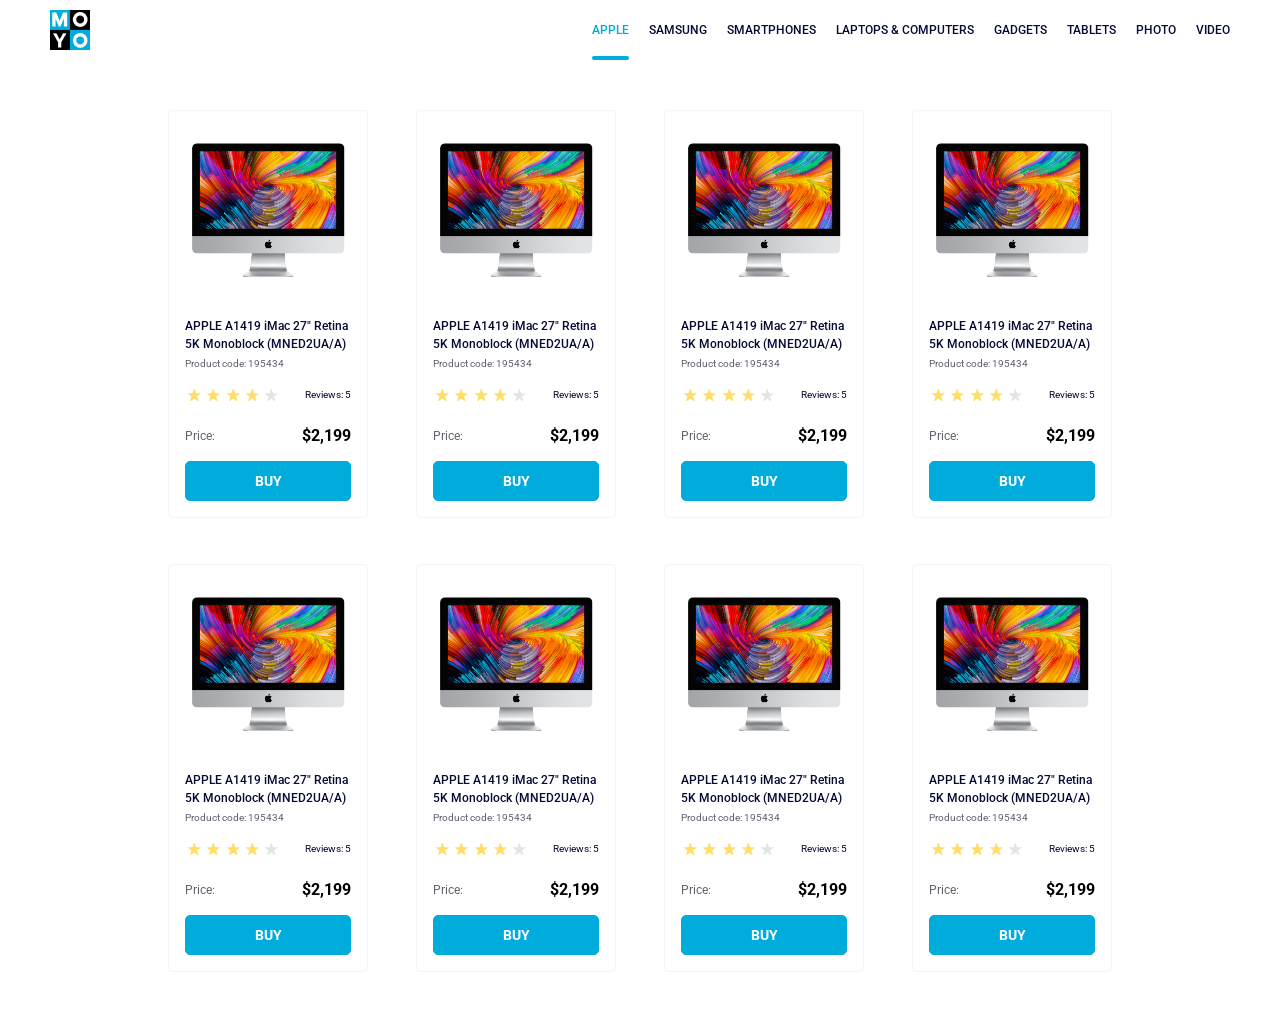
<file: index.html>
<!doctype html><html lang="en"><head><meta charset="utf-8"><meta name="viewport" content="width=device-width, initial-scale=1.0"><title>Product catalog</title><link rel="preconnect" href="https://fonts.gstatic.com"><link href="https://fonts.googleapis.com/css2?family=Roboto:wght@400;500;700&display=swap" rel="stylesheet"><link rel="stylesheet" href="index.adcf1c94.css"></head><body> <header class="header"> <a class="header__logo" href="index.html"> <img src="logo.eddae0ff.png" alt="logo"> </a> <nav class="header__nav"> <ul class="header__nav-list"> <li class="header__nav-item"> <a class="header__nav-link is-active" href="#apple.html"> Apple </a> </li> <li class="header__nav-item"> <a class="header__nav-link" href="#samsung.html"> Samsung </a> </li> <li class="header__nav-item"> <a class="header__nav-link" href="#smartphones.html"> Smartphones </a> </li> <li class="header__nav-item"> <a class="header__nav-link" data-qa="nav-hover" href="#laptops-computers.html"> Laptops & Computers </a> </li> <li class="header__nav-item"> <a class="header__nav-link" href="#gadgets.html"> Gadgets </a> </li> <li class="header__nav-item"> <a class="header__nav-link" href="#tablets.html"> Tablets </a> </li> <li class="header__nav-item"> <a class="header__nav-link" href="#photo.html"> Photo </a> </li> <li class="header__nav-item"> <a class="header__nav-link" href="#video.html"> Video </a> </li> </ul> </nav> </header> <main class="container"> <div class="card container__card" data-qa="card"> <img class="card__image" src="imac.202c52ff.jpeg" alt="image"> <h2 class="card__title"> APPLE A1419 iMac 27" Retina 5K Monoblock (MNED2UA/A) </h2> <p class="card__code">Product code: 195434</p> <div class="card__reviews"> <div class="card__stars"> <div class="card__stars-star"></div> <div class="card__stars-star"></div> <div class="card__stars-star"></div> <div class="card__stars-star"></div> <div class="card__stars-star"></div> </div> <p class="card__reviews-p">Reviews: 5</p> </div> <div class="card__price"> <p class="card__price-title">Price:</p> <p class="card__price-value">$2,199</p> </div> <a href="#product.html" class="card__button" data-qa="card-hover"> Buy </a> </div> <div class="card container__card"> <img class="card__image" src="imac.202c52ff.jpeg" alt="image"> <h2 class="card__title"> APPLE A1419 iMac 27" Retina 5K Monoblock (MNED2UA/A) </h2> <p class="card__code">Product code: 195434</p> <div class="card__reviews"> <div class="card__stars"> <div class="card__stars-star"></div> <div class="card__stars-star"></div> <div class="card__stars-star"></div> <div class="card__stars-star"></div> <div class="card__stars-star"></div> </div> <p class="card__reviews-p">Reviews: 5</p> </div> <div class="card__price"> <p class="card__price-title">Price:</p> <p class="card__price-value">$2,199</p> </div> <a href="#product.html" class="card__button"> Buy </a> </div> <div class="card container__card"> <img class="card__image" src="imac.202c52ff.jpeg" alt="image"> <h2 class="card__title"> APPLE A1419 iMac 27" Retina 5K Monoblock (MNED2UA/A) </h2> <p class="card__code">Product code: 195434</p> <div class="card__reviews"> <div class="card__stars"> <div class="card__stars-star"></div> <div class="card__stars-star"></div> <div class="card__stars-star"></div> <div class="card__stars-star"></div> <div class="card__stars-star"></div> </div> <p class="card__reviews-p">Reviews: 5</p> </div> <div class="card__price"> <p class="card__price-title">Price:</p> <p class="card__price-value">$2,199</p> </div> <a href="#product.html" class="card__button"> Buy </a> </div> <div class="card container__card"> <img class="card__image" src="imac.202c52ff.jpeg" alt="image"> <h2 class="card__title"> APPLE A1419 iMac 27" Retina 5K Monoblock (MNED2UA/A) </h2> <p class="card__code">Product code: 195434</p> <div class="card__reviews"> <div class="card__stars"> <div class="card__stars-star"></div> <div class="card__stars-star"></div> <div class="card__stars-star"></div> <div class="card__stars-star"></div> <div class="card__stars-star"></div> </div> <p class="card__reviews-p">Reviews: 5</p> </div> <div class="card__price"> <p class="card__price-title">Price:</p> <p class="card__price-value">$2,199</p> </div> <a href="#product.html" class="card__button"> Buy </a> </div> <div class="card container__card"> <img class="card__image" src="imac.202c52ff.jpeg" alt="image"> <h2 class="card__title"> APPLE A1419 iMac 27" Retina 5K Monoblock (MNED2UA/A) </h2> <p class="card__code">Product code: 195434</p> <div class="card__reviews"> <div class="card__stars"> <div class="card__stars-star"></div> <div class="card__stars-star"></div> <div class="card__stars-star"></div> <div class="card__stars-star"></div> <div class="card__stars-star"></div> </div> <p class="card__reviews-p">Reviews: 5</p> </div> <div class="card__price"> <p class="card__price-title">Price:</p> <p class="card__price-value">$2,199</p> </div> <a href="#product.html" class="card__button"> Buy </a> </div> <div class="card container__card"> <img class="card__image" src="imac.202c52ff.jpeg" alt="image"> <h2 class="card__title"> APPLE A1419 iMac 27" Retina 5K Monoblock (MNED2UA/A) </h2> <p class="card__code">Product code: 195434</p> <div class="card__reviews"> <div class="card__stars"> <div class="card__stars-star"></div> <div class="card__stars-star"></div> <div class="card__stars-star"></div> <div class="card__stars-star"></div> <div class="card__stars-star"></div> </div> <p class="card__reviews-p">Reviews: 5</p> </div> <div class="card__price"> <p class="card__price-title">Price:</p> <p class="card__price-value">$2,199</p> </div> <a href="#product.html" class="card__button"> Buy </a> </div> <div class="card container__card"> <img class="card__image" src="imac.202c52ff.jpeg" alt="image"> <h2 class="card__title"> APPLE A1419 iMac 27" Retina 5K Monoblock (MNED2UA/A) </h2> <p class="card__code">Product code: 195434</p> <div class="card__reviews"> <div class="card__stars"> <div class="card__stars-star"></div> <div class="card__stars-star"></div> <div class="card__stars-star"></div> <div class="card__stars-star"></div> <div class="card__stars-star"></div> </div> <p class="card__reviews-p">Reviews: 5</p> </div> <div class="card__price"> <p class="card__price-title">Price:</p> <p class="card__price-value">$2,199</p> </div> <a href="#product.html" class="card__button"> Buy </a> </div> <div class="card container__card"> <img class="card__image" src="imac.202c52ff.jpeg" alt="image"> <h2 class="card__title"> APPLE A1419 iMac 27" Retina 5K Monoblock (MNED2UA/A) </h2> <p class="card__code">Product code: 195434</p> <div class="card__reviews"> <div class="card__stars"> <div class="card__stars-star"></div> <div class="card__stars-star"></div> <div class="card__stars-star"></div> <div class="card__stars-star"></div> <div class="card__stars-star"></div> </div> <p class="card__reviews-p">Reviews: 5</p> </div> <div class="card__price"> <p class="card__price-title">Price:</p> <p class="card__price-value">$2,199</p> </div> <a href="#product.html" class="card__button"> Buy </a> </div> </main> </body></html>
</file>
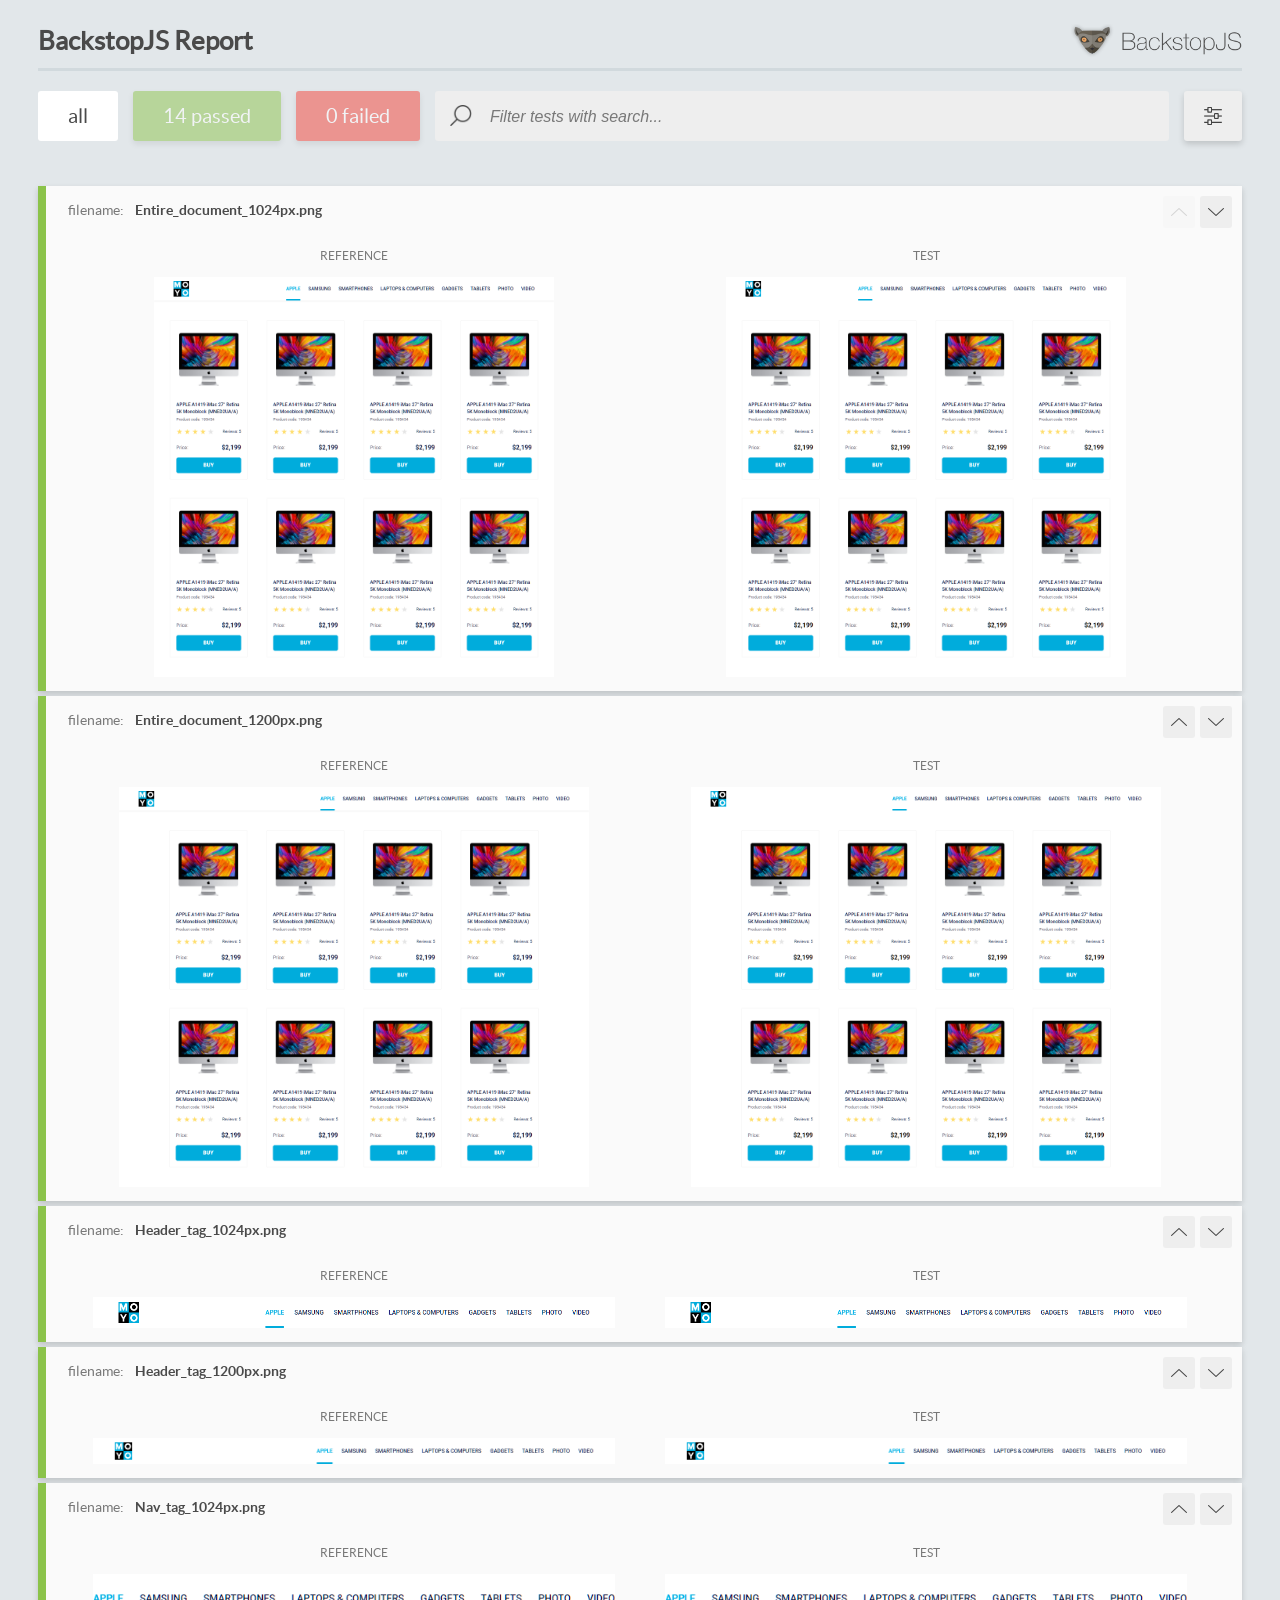
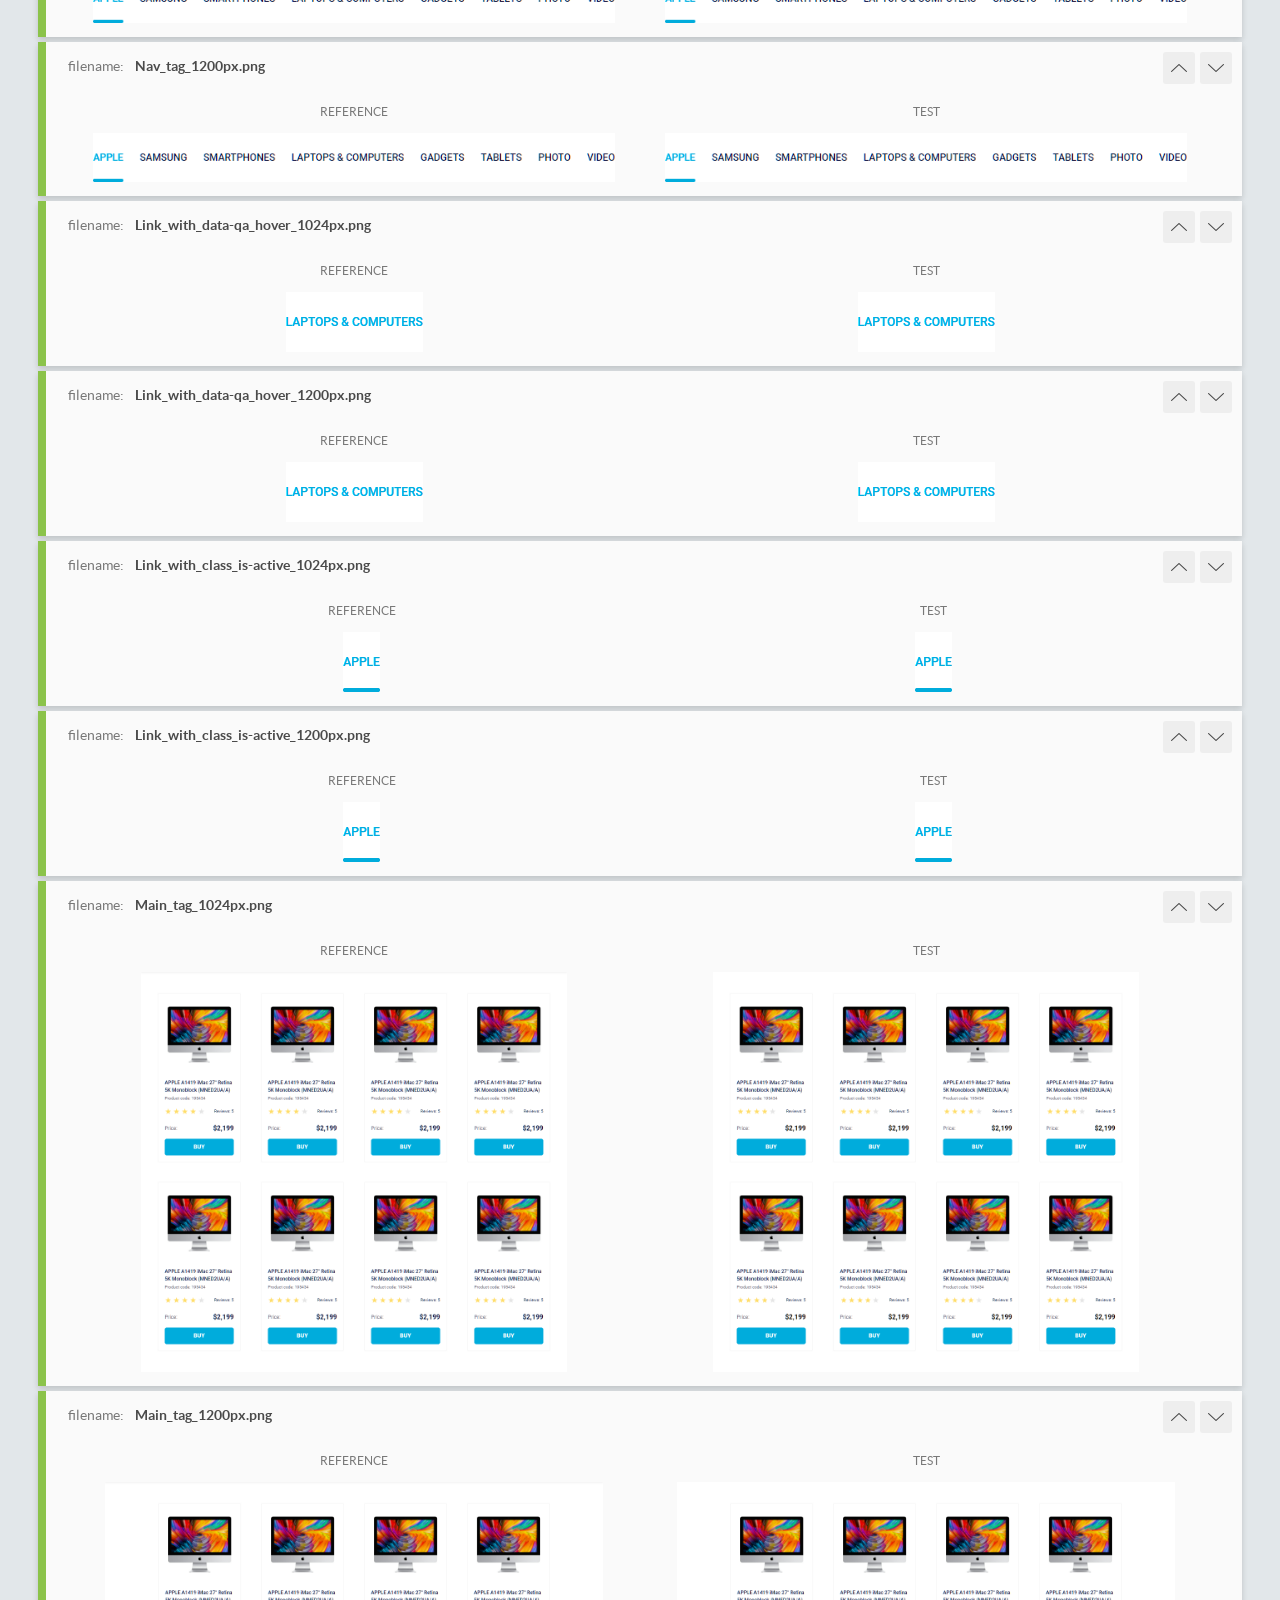
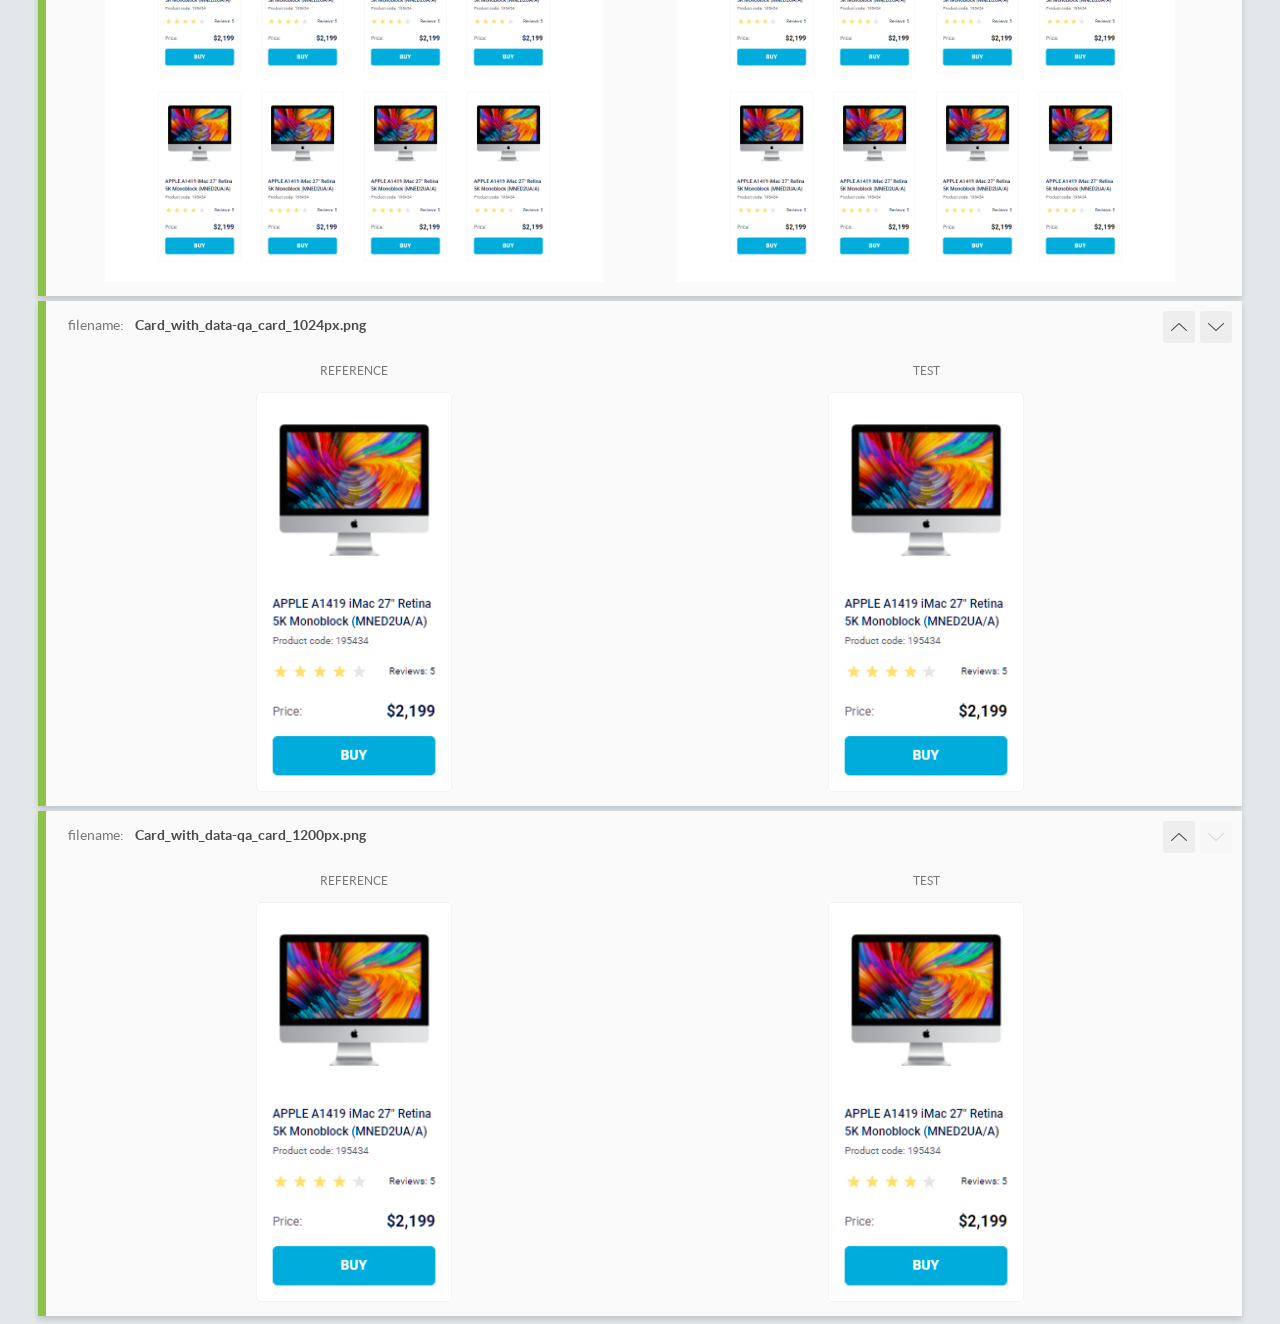
<file: report/html_report/index.html>
<!DOCTYPE html>
<html>
  <head>
    <meta charset="utf-8">
    <!-- Disable Cache -->
    <meta http-equiv="Cache-Control" content="no-cache, no-store, must-revalidate">
    <meta http-equiv="Pragma" content="no-cache">
    <meta http-equiv="Expires" content="0">

    <title>BackstopJS Report</title>

    <style>
      @font-face {
          font-family: 'latoregular';
          src: url('./assets/fonts/lato-regular-webfont.woff2') format('woff2'),
              url('./assets/fonts/lato-regular-webfont.woff') format('woff');
          font-weight: 400;
          font-style: normal;
      }
      @font-face {
          font-family: 'latobold';
          src: url('./assets/fonts/lato-bold-webfont.woff2') format('woff2'),
              url('./assets/fonts/lato-bold-webfont.woff') format('woff');
          font-weight: 700;
          font-style: normal;
      }

      .ReactModal__Body--open {
          overflow: hidden;
      }
      .ReactModal__Body--open .header {
        display: none;
      }

    </style>
  </head>
  <body style="background-color: #E2E7EA">
    <div id="root">

    </div>
    <script>
      function report (report) { // eslint-disable-line no-unused-vars
        window.tests = report;
      }
    </script>
    <script src="config.js"></script>
    <script src="index_bundle.js"></script>
  </body>
</html>
</file>
<file: index.adcf1c94.css>
*{box-sizing:border-box}body{margin:0;font-family:Roboto,sans-serif}.card{box-sizing:border-box;background-color:#fff;border:1px solid #f3f3f3;border-radius:5px;width:200px;padding:32px 16px 16px;transition:transform .3s ease-in-out}.card__image{width:160px;height:134px;margin:0 auto 40px;display:flex}.card__title{color:#060b35;margin:0 0 4px;font-size:12px;font-weight:500;line-height:18px}.card__title:hover{color:#34568b}.card__code{text-align:left;color:#616070;width:100%;margin:0 0 24px;font-size:10px;font-weight:400;line-height:14px}.card__reviews{justify-content:space-between;align-items:center;width:166px;height:16px;margin:0;padding-bottom:16px;line-height:14px;display:flex}.card__reviews-p{color:#060b35;margin:0;font-size:10px}.card__price{justify-content:space-between;align-items:center;width:100%;display:flex}.card__price-title{color:#616070;font-size:12px;font-weight:400;line-height:18px}.card__price-value{font-size:16px;font-weight:700;line-height:18px}.card__button{box-sizing:border-box;text-transform:uppercase;color:#fff;background-color:#00acdc;border:1px solid #00acdc;border-radius:5px;justify-content:center;align-items:center;width:100%;height:40px;font-size:14px;font-weight:700;line-height:16px;text-decoration:none;display:flex}.card__button:hover{color:#00acdc;background-color:#fff;border:1px solid #00acdc}.card:hover{transform:scale(1.2)}.card__stars{flex-direction:row;justify-content:space-around;width:96px;display:flex}.card__stars-star{background-image:url(star.822d561e.svg);background-position:50%;background-repeat:no-repeat;background-size:80%;width:16px;height:16px}.card__stars-star:nth-child(-n+1),.card__stars-star:nth-child(-n+2),.card__stars-star:nth-child(-n+3),.card__stars-star:nth-child(-n+4){background-image:url(star-active.edda4c43.svg)}.container{grid-template-columns:repeat(1,200px);justify-content:center;align-items:center;gap:46px 48px;width:100%;padding:50px 40px;display:grid}@media screen and (width>=488px){.container{grid-template-columns:repeat(2,200px)}}@media screen and (width>=768px){.container{grid-template-columns:repeat(3,200px)}}@media screen and (width>=1024px){.container{grid-template-columns:repeat(4,200px)}}.header{justify-content:space-between;align-items:center;width:100%;height:60px;margin:0;padding:0 50px;font-family:Roboto,sans-serif;font-size:12px;display:flex}.header__logo{width:40px;height:40px}.header__nav-list{margin:0;padding:0;list-style:none;display:flex}.header__nav-item{text-transform:uppercase;align-items:center;margin-right:20px}.header__nav-link{color:#060b35;font-size:12px;font-weight:500;line-height:60px;text-decoration:none;display:block;position:relative}.header__nav-link.is-active{color:#00acdc}.header__nav-link.is-active:after{content:"";background-color:#00acdc;border-radius:8px;height:4px;position:absolute;bottom:0;left:0;right:0}.header__nav-item:last-child{margin-right:0}.header__nav-link:hover{color:#00acdc}
/*# sourceMappingURL=index.adcf1c94.css.map */
</file>
